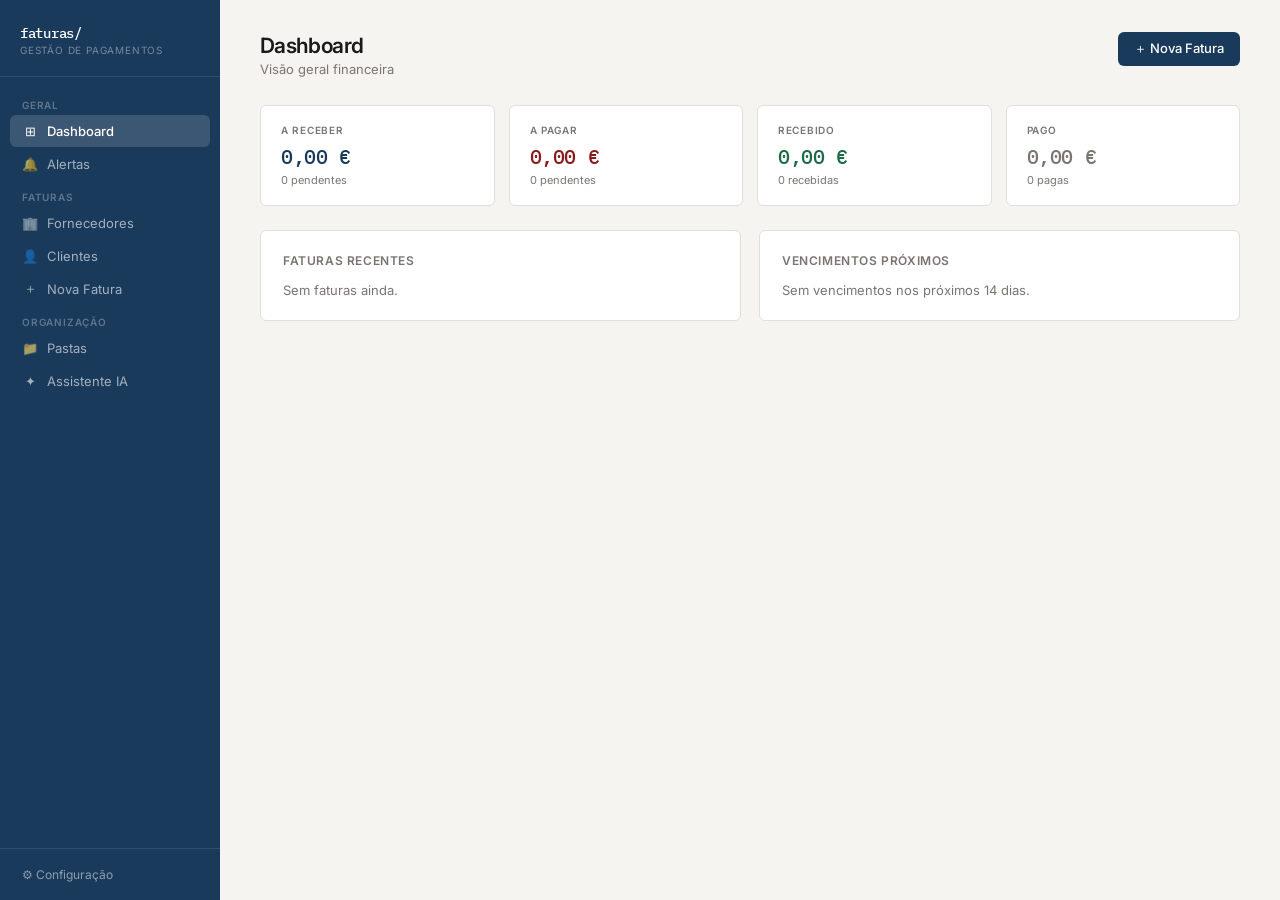
<file: faturas (1).html>
<!DOCTYPE html>
<html lang="pt">
<head>
<meta charset="UTF-8">
<meta name="viewport" content="width=device-width, initial-scale=1.0">
<title>Faturas</title>
<style>
@import url('https://fonts.googleapis.com/css2?family=IBM+Plex+Mono:wght@400;500&family=Inter:wght@300;400;500;600;700&display=swap');
*,*::before,*::after{box-sizing:border-box;margin:0;padding:0}
:root{
  --bg:#F5F4F0;--surface:#fff;--border:#E2DFD8;--text:#1A1A1A;--muted:#7A7570;
  --accent:#1A3A5C;--accent-light:#E8EEF5;--accent-border:#C5D5E8;
  --green:#1B6B45;--green-bg:#E8F5EE;--green-border:rgba(27,107,69,.3);
  --red:#8B1A1A;--red-bg:#F5E8E8;--red-border:rgba(139,26,26,.3);
  --amber:#7A4F00;--amber-bg:#FDF3DC;--amber-border:rgba(122,79,0,.3);
  --cyan:#0E6B8A;--cyan-bg:#E0F4FA;--cyan-border:rgba(14,107,138,.3);
  --purple:#4A2080;--purple-bg:#EEE8F8;--purple-border:rgba(74,32,128,.3);
  --mono:'IBM Plex Mono',monospace;--sans:'Inter',sans-serif;--r:6px;
}
body{font-family:var(--sans);background:var(--bg);color:var(--text);min-height:100vh;font-size:14px}
.app{display:flex;min-height:100vh}
nav{width:220px;background:var(--accent);display:flex;flex-direction:column;position:fixed;top:0;left:0;bottom:0}
.nav-logo{padding:24px 20px 20px;border-bottom:1px solid rgba(255,255,255,.1)}
.nav-logo span{font-family:var(--mono);font-size:14px;font-weight:500;color:#fff;letter-spacing:-.02em}
.nav-logo small{display:block;font-size:10px;color:rgba(255,255,255,.4);margin-top:2px;letter-spacing:.08em;text-transform:uppercase}
.nav-items{padding:12px 10px;flex:1;overflow-y:auto}
.nav-group{font-size:10px;font-weight:600;color:rgba(255,255,255,.3);letter-spacing:.08em;text-transform:uppercase;padding:10px 12px 4px}
.nav-item{display:flex;align-items:center;gap:9px;padding:8px 12px;border-radius:var(--r);color:rgba(255,255,255,.6);cursor:pointer;font-size:13px;transition:all .15s;margin-bottom:1px}
.nav-item:hover{background:rgba(255,255,255,.08);color:#fff}
.nav-item.active{background:rgba(255,255,255,.15);color:#fff;font-weight:500}
.nav-item .ic{width:16px;height:16px;display:flex;align-items:center;justify-content:center;font-size:13px;flex-shrink:0}
.nav-badge{margin-left:auto;background:rgba(255,255,255,.15);color:rgba(255,255,255,.8);border-radius:99px;padding:1px 7px;font-size:10px;font-weight:600}
.nav-badge.red{background:rgba(239,68,68,.3);color:#fca5a5}
.nav-bottom{padding:10px;border-top:1px solid rgba(255,255,255,.1)}
.nav-settings{display:flex;align-items:center;gap:8px;padding:8px 12px;border-radius:var(--r);color:rgba(255,255,255,.5);cursor:pointer;font-size:12px;transition:all .15s}
.nav-settings:hover{color:rgba(255,255,255,.9);background:rgba(255,255,255,.08)}
main{margin-left:220px;flex:1;padding:32px 40px;max-width:calc(1200px + 220px)}
.page{display:none}.page.active{display:block}
.page-header{display:flex;align-items:baseline;justify-content:space-between;margin-bottom:28px}
.page-title{font-size:21px;font-weight:600;letter-spacing:-.03em}
.page-sub{font-size:13px;color:var(--muted);margin-top:3px}
.btn{display:inline-flex;align-items:center;gap:6px;padding:8px 16px;border-radius:var(--r);font-size:13px;font-weight:500;cursor:pointer;border:none;transition:all .15s;font-family:var(--sans);text-decoration:none}
.btn-primary{background:var(--accent);color:#fff}.btn-primary:hover{background:#142d4a}
.btn-ghost{background:transparent;color:var(--muted);border:1px solid var(--border)}.btn-ghost:hover{border-color:#bbb;color:var(--text)}
.btn-danger{background:var(--red-bg);color:var(--red);border:1px solid var(--red-border)}.btn-danger:hover{opacity:.85}
.btn-sm{padding:5px 11px;font-size:12px}
.card{background:var(--surface);border:1px solid var(--border);border-radius:var(--r);padding:22px}
.metrics{display:grid;grid-template-columns:repeat(4,1fr);gap:14px;margin-bottom:24px}
.metric{background:var(--surface);border:1px solid var(--border);border-radius:var(--r);padding:18px 20px}
.metric-label{font-size:10px;font-weight:600;color:var(--muted);text-transform:uppercase;letter-spacing:.07em;margin-bottom:7px}
.metric-value{font-family:var(--mono);font-size:20px;font-weight:500;letter-spacing:-.02em}
.metric-count{font-size:11px;color:var(--muted);margin-top:3px}
.c-blue{color:var(--accent)}.c-red{color:var(--red)}.c-green{color:var(--green)}.c-muted{color:var(--muted)}.c-amber{color:var(--amber)}.c-cyan{color:var(--cyan)}.c-purple{color:var(--purple)}
.badge{display:inline-block;padding:2px 8px;border-radius:20px;font-size:11px;font-weight:500}
.badge-pago,.badge-recebida,.badge-recebido{background:var(--green-bg);color:var(--green);border:1px solid var(--green-border)}
.badge-pendente{background:var(--amber-bg);color:var(--amber);border:1px solid var(--amber-border)}
.badge-vencido{background:var(--red-bg);color:var(--red);border:1px solid var(--red-border)}
.badge-aprovada{background:var(--purple-bg);color:var(--purple);border:1px solid var(--purple-border)}
.badge-aguarda{background:var(--cyan-bg);color:var(--cyan);border:1px solid var(--cyan-border)}
.badge-fornecedor{background:var(--accent-light);color:var(--accent);border:1px solid var(--accent-border)}
.badge-cliente{background:var(--cyan-bg);color:var(--cyan);border:1px solid var(--cyan-border)}
.due-now{background:var(--red-bg);color:var(--red);border:1px solid var(--red-border);border-radius:99px;padding:1px 7px;font-size:10px;font-weight:600}
.due-soon{background:var(--amber-bg);color:var(--amber);border:1px solid var(--amber-border);border-radius:99px;padding:1px 7px;font-size:10px;font-weight:600}
.due-ok{background:var(--cyan-bg);color:var(--cyan);border:1px solid var(--cyan-border);border-radius:99px;padding:1px 7px;font-size:10px;font-weight:600}
.table-wrap{overflow-x:auto}
table{width:100%;border-collapse:collapse}
thead th{text-align:left;font-size:11px;font-weight:500;color:var(--muted);text-transform:uppercase;letter-spacing:.05em;padding:10px 14px;border-bottom:1px solid var(--border);white-space:nowrap}
tbody tr{border-bottom:1px solid var(--border);transition:background .1s}
tbody tr:last-child{border-bottom:none}
tbody tr:hover{background:#FAFAF8}
td{padding:10px 14px;font-size:13px;color:var(--text);white-space:nowrap}
td.mono{font-family:var(--mono);font-size:12px}
.filters{display:flex;gap:8px;margin-bottom:14px;flex-wrap:wrap;align-items:center}
.fsel,.finp{padding:7px 10px;border:1px solid var(--border);border-radius:var(--r);font-size:13px;font-family:var(--sans);background:var(--surface);color:var(--text);outline:none;transition:border .15s}
.fsel:focus,.finp:focus{border-color:var(--accent)}
.finp{width:200px}
.form-grid{display:grid;grid-template-columns:1fr 1fr;gap:14px}
.form-group{display:flex;flex-direction:column;gap:4px}
.form-group.full{grid-column:1/-1}
label{font-size:11px;font-weight:600;color:var(--muted);text-transform:uppercase;letter-spacing:.04em}
input,select,textarea{padding:8px 11px;border:1px solid var(--border);border-radius:var(--r);font-size:13px;font-family:var(--sans);color:var(--text);outline:none;transition:border .15s;background:var(--surface)}
input:focus,select:focus,textarea:focus{border-color:var(--accent)}
textarea{resize:vertical;min-height:64px}
.upload-zone{border:2px dashed var(--border);border-radius:var(--r);padding:36px;text-align:center;cursor:pointer;transition:all .2s;background:var(--surface);margin-bottom:20px}
.upload-zone:hover,.upload-zone.drag{border-color:var(--accent);background:var(--accent-light)}
.loading{display:none;align-items:center;gap:10px;padding:14px 0;color:var(--muted);font-size:13px}
.loading.show{display:flex}
.spinner{width:16px;height:16px;border:2px solid var(--border);border-top-color:var(--accent);border-radius:50%;animation:spin .7s linear infinite}
@keyframes spin{to{transform:rotate(360deg)}}
.toast{position:fixed;bottom:24px;right:24px;background:var(--text);color:#fff;padding:10px 18px;border-radius:var(--r);font-size:13px;font-weight:500;transform:translateY(80px);opacity:0;transition:all .25s;z-index:9999}
.toast.show{transform:translateY(0);opacity:1}
.toast.success{background:var(--green)}
.toast.error{background:var(--red)}
.toast.warn{background:var(--amber)}
.modal-overlay{display:none;position:fixed;inset:0;background:rgba(0,0,0,.45);z-index:500;align-items:center;justify-content:center}
.modal-overlay.show{display:flex}
.modal{background:var(--surface);border-radius:10px;padding:26px;width:520px;max-width:95vw;max-height:90vh;overflow-y:auto}
.modal-wide{width:680px}
.modal-title{font-size:16px;font-weight:600;margin-bottom:18px}
.modal-actions{display:flex;gap:10px;justify-content:flex-end;margin-top:22px}
.two-col{display:grid;grid-template-columns:1fr 1fr;gap:18px}
.three-col{display:grid;grid-template-columns:1fr 1fr 1fr;gap:14px}
.dup-warning{background:var(--amber-bg);border:1px solid var(--amber-border);border-radius:var(--r);padding:12px 16px;margin-bottom:16px;font-size:13px;color:var(--amber)}
.folder-chip{display:inline-flex;align-items:center;gap:5px;padding:3px 10px;border-radius:99px;font-size:11px;font-weight:500;cursor:pointer;border:1px solid transparent}
.folder-chip:hover{opacity:.8}
.empty{text-align:center;padding:50px 20px;color:var(--muted)}
.empty-icon{font-size:36px;margin-bottom:10px}
.empty h3{font-size:15px;font-weight:500;color:var(--text);margin-bottom:5px}
.empty p{font-size:13px}
.icon-btn{background:none;border:none;cursor:pointer;padding:4px 6px;border-radius:4px;color:var(--muted);transition:all .15s;font-size:13px}
.icon-btn:hover{background:var(--border);color:var(--text)}
.wf-steps{display:flex;align-items:center;gap:0;margin:12px 0}
.wf-step{flex:1;text-align:center;padding:6px 4px;font-size:11px;font-weight:500;color:var(--muted);border:1px solid var(--border);background:var(--bg);cursor:pointer;transition:all .15s;position:relative}
.wf-step:first-child{border-radius:var(--r) 0 0 var(--r)}
.wf-step:last-child{border-radius:0 var(--r) var(--r) 0}
.wf-step:not(:last-child){border-right:none}
.wf-step.active{background:var(--accent);color:#fff;border-color:var(--accent);z-index:1}
.wf-step:hover:not(.active){background:var(--accent-light)}
.chat-wrap{display:flex;flex-direction:column;height:calc(100vh - 200px);min-height:400px}
.chat-msgs{flex:1;overflow-y:auto;padding:16px;display:flex;flex-direction:column;gap:10px;background:var(--bg);border-radius:var(--r);border:1px solid var(--border);margin-bottom:12px}
.chat-msg{max-width:80%;padding:10px 14px;border-radius:var(--r);font-size:13px;line-height:1.5}
.chat-msg.ai{background:var(--surface);border:1px solid var(--border);align-self:flex-start}
.chat-msg.user{background:var(--accent);color:#fff;align-self:flex-end}
.chat-input-row{display:flex;gap:10px}
.chat-input-row input{flex:1}
.folder-grid{display:grid;grid-template-columns:repeat(auto-fill,minmax(160px,1fr));gap:12px;margin-top:16px}
.folder-card{background:var(--surface);border:1px solid var(--border);border-radius:var(--r);padding:16px;cursor:pointer;transition:all .2s;position:relative}
.folder-card:hover{border-color:var(--accent)}
.folder-card .fc-icon{font-size:24px;margin-bottom:8px}
.folder-card .fc-name{font-size:13px;font-weight:600;color:var(--text)}
.folder-card .fc-count{font-size:11px;color:var(--muted);margin-top:3px}
.folder-card .fc-del{position:absolute;top:8px;right:8px;display:none}
.folder-card:hover .fc-del{display:block}
.alert-row{display:flex;align-items:center;justify-content:space-between;padding:10px 0;border-bottom:1px solid var(--border)}
.alert-row:last-child{border-bottom:none}
</style>
</head>
<body>
<div class="app">
<nav>
  <div class="nav-logo"><span>faturas/</span><small>gestão de pagamentos</small></div>
  <div class="nav-items">
    <div class="nav-group">Geral</div>
    <div class="nav-item active" onclick="nav('dashboard')"><span class="ic">⊞</span> Dashboard</div>
    <div class="nav-item" onclick="nav('alertas')" id="nav-alertas"><span class="ic">🔔</span> Alertas <span class="nav-badge red" id="badge-alertas" style="display:none">0</span></div>
    <div class="nav-group">Faturas</div>
    <div class="nav-item" onclick="nav('fornecedores')"><span class="ic">🏢</span> Fornecedores</div>
    <div class="nav-item" onclick="nav('clientes')"><span class="ic">👤</span> Clientes</div>
    <div class="nav-item" onclick="nav('nova')"><span class="ic">＋</span> Nova Fatura</div>
    <div class="nav-group">Organização</div>
    <div class="nav-item" onclick="nav('pastas')"><span class="ic">📁</span> Pastas</div>
    <div class="nav-item" onclick="nav('assistente')"><span class="ic">✦</span> Assistente IA</div>
  </div>
  <div class="nav-bottom">
    <div class="nav-settings" onclick="nav('config')">⚙ Configuração</div>
  </div>
</nav>

<main>

<!-- DASHBOARD -->
<div id="page-dashboard" class="page active">
  <div class="page-header">
    <div><div class="page-title">Dashboard</div><div class="page-sub">Visão geral financeira</div></div>
    <button class="btn btn-primary" onclick="nav('nova')">＋ Nova Fatura</button>
  </div>
  <div class="metrics">
    <div class="metric"><div class="metric-label">A Receber</div><div class="metric-value c-blue" id="m-receber">0,00 €</div><div class="metric-count" id="m-receber-n">—</div></div>
    <div class="metric"><div class="metric-label">A Pagar</div><div class="metric-value c-red" id="m-pagar">0,00 €</div><div class="metric-count" id="m-pagar-n">—</div></div>
    <div class="metric"><div class="metric-label">Recebido</div><div class="metric-value c-green" id="m-recebido">0,00 €</div><div class="metric-count" id="m-recebido-n">—</div></div>
    <div class="metric"><div class="metric-label">Pago</div><div class="metric-value c-muted" id="m-pago">0,00 €</div><div class="metric-count" id="m-pago-n">—</div></div>
  </div>
  <div class="two-col">
    <div class="card"><div style="font-size:12px;font-weight:600;color:var(--muted);text-transform:uppercase;letter-spacing:.05em;margin-bottom:14px">Faturas Recentes</div><div id="dash-recent"></div></div>
    <div class="card"><div style="font-size:12px;font-weight:600;color:var(--muted);text-transform:uppercase;letter-spacing:.05em;margin-bottom:14px">Vencimentos Próximos</div><div id="dash-venc"></div></div>
  </div>
</div>

<!-- ALERTAS -->
<div id="page-alertas" class="page">
  <div class="page-header"><div><div class="page-title">Alertas</div><div class="page-sub">Faturas que precisam de atenção</div></div></div>
  <div class="card"><div id="alertas-list"></div></div>
</div>

<!-- FORNECEDORES -->
<div id="page-fornecedores" class="page">
  <div class="page-header">
    <div><div class="page-title">Fornecedores</div><div class="page-sub" id="forn-count">0 faturas</div></div>
    <button class="btn btn-primary" onclick="openManual('fornecedor')">＋ Manual</button>
  </div>
  <div class="filters">
    <select class="fsel" id="ff-estado" onchange="renderForn()"><option value="">Todos os estados</option><option value="pendente">Pendente</option><option value="aguarda">Ag. Aprovação</option><option value="aprovada">Aprovada</option><option value="pago">Pago</option><option value="vencido">Vencido</option></select>
    <select class="fsel" id="ff-pasta" onchange="renderForn()"><option value="">Todas as pastas</option></select>
    <input class="finp" id="ff-search" placeholder="Pesquisar…" oninput="renderForn()">
  </div>
  <div class="card" style="padding:0;overflow:hidden">
    <div class="table-wrap">
      <table><thead><tr><th>Estado</th><th>Nº Fatura</th><th>Fornecedor</th><th>NIF</th><th>Emissão</th><th>Vencimento</th><th>Total</th><th>Pasta</th><th></th></tr></thead>
      <tbody id="forn-body"></tbody></table>
    </div>
    <div id="forn-empty" class="empty" style="display:none"><div class="empty-icon">🏢</div><h3>Sem faturas de fornecedores</h3><p>Adiciona a primeira fatura.</p></div>
  </div>
</div>

<!-- CLIENTES -->
<div id="page-clientes" class="page">
  <div class="page-header">
    <div><div class="page-title">Clientes</div><div class="page-sub" id="cli-count">0 faturas</div></div>
    <button class="btn btn-primary" onclick="openManual('cliente')">＋ Manual</button>
  </div>
  <div class="filters">
    <select class="fsel" id="cf-estado" onchange="renderCli()"><option value="">Todos os estados</option><option value="pendente">Pendente</option><option value="recebido">Recebido</option><option value="vencido">Vencido</option></select>
    <select class="fsel" id="cf-pasta" onchange="renderCli()"><option value="">Todas as pastas</option></select>
    <input class="finp" id="cf-search" placeholder="Pesquisar…" oninput="renderCli()">
  </div>
  <div class="card" style="padding:0;overflow:hidden">
    <div class="table-wrap">
      <table><thead><tr><th>Estado</th><th>Nº Fatura</th><th>Cliente</th><th>NIF</th><th>Emissão</th><th>Vencimento</th><th>Total</th><th>Pasta</th><th></th></tr></thead>
      <tbody id="cli-body"></tbody></table>
    </div>
    <div id="cli-empty" class="empty" style="display:none"><div class="empty-icon">👤</div><h3>Sem faturas de clientes</h3><p>Adiciona a primeira fatura.</p></div>
  </div>
</div>

<!-- NOVA FATURA -->
<div id="page-nova" class="page">
  <div class="page-header"><div><div class="page-title">Nova Fatura</div><div class="page-sub">Upload de PDF ou introdução manual</div></div></div>
  <div class="card" style="margin-bottom:18px">
    <div style="margin-bottom:16px">
      <label style="display:block;margin-bottom:8px">Tipo</label>
      <div style="display:flex;gap:16px">
        <label style="display:flex;align-items:center;gap:6px;cursor:pointer;font-size:13px;font-weight:400;text-transform:none;letter-spacing:0;color:var(--text)"><input type="radio" name="novo-tipo" value="fornecedor" checked style="width:auto;padding:0;border:none"> Fornecedor (recebida)</label>
        <label style="display:flex;align-items:center;gap:6px;cursor:pointer;font-size:13px;font-weight:400;text-transform:none;letter-spacing:0;color:var(--text)"><input type="radio" name="novo-tipo" value="cliente" style="width:auto;padding:0;border:none"> Cliente (emitida)</label>
      </div>
    </div>
    <div class="upload-zone" id="upload-zone" onclick="document.getElementById('file-inp').click()" ondragover="dragOver(event)" ondragleave="dragLeave()" ondrop="dropFile(event)">
      <div style="font-size:28px;margin-bottom:8px">📄</div>
      <div style="font-size:14px;font-weight:500">Arrasta o PDF ou clica para selecionar</div>
      <div style="font-size:12px;color:var(--muted);margin-top:4px">Apenas ficheiros PDF</div>
    </div>
    <input type="file" id="file-inp" accept=".pdf" style="display:none" onchange="handleFile(this.files[0])">
    <div class="loading" id="loading-ext"><div class="spinner"></div> A extrair dados com IA…</div>
  </div>
  <div id="dup-warn" class="dup-warning" style="display:none">⚠️ Possível duplicado detectado — verifica os dados antes de guardar.</div>
  <div id="extracted-box" style="display:none">
    <div class="card">
      <div style="font-size:12px;font-weight:600;color:var(--accent);margin-bottom:16px;display:flex;align-items:center;gap:6px">✓ Dados extraídos — confirma e corrige se necessário</div>
      <div class="form-grid">
        <div class="form-group"><label>Número da Fatura</label><input id="f-num" type="text"></div>
        <div class="form-group"><label>Entidade</label><input id="f-ent" type="text"></div>
        <div class="form-group"><label>NIF</label><input id="f-nif" type="text"></div>
        <div class="form-group"><label>Pasta</label><select id="f-pasta"><option value="">Sem pasta</option></select></div>
        <div class="form-group"><label>Data de Emissão</label><input id="f-emissao" type="text" placeholder="DD/MM/AAAA"></div>
        <div class="form-group"><label>Data de Vencimento</label><input id="f-venc" type="text" placeholder="DD/MM/AAAA"></div>
        <div class="form-group"><label>Base Tributável (€)</label><input id="f-base" type="text"></div>
        <div class="form-group"><label>IVA (€)</label><input id="f-iva" type="text"></div>
        <div class="form-group"><label>Total (€)</label><input id="f-total" type="text"></div>
        <div class="form-group"><label>Estado</label>
          <select id="f-estado"><option value="pendente">Pendente</option><option value="aguarda">Ag. Aprovação</option><option value="aprovada">Aprovada</option><option value="pago">Pago</option></select>
        </div>
        <div class="form-group full"><label>Notas</label><textarea id="f-notas"></textarea></div>
      </div>
      <div style="display:flex;gap:10px;margin-top:16px">
        <button class="btn btn-primary" onclick="saveFromPDF()">Guardar Fatura</button>
        <button class="btn btn-ghost" onclick="resetUpload()">Cancelar</button>
      </div>
    </div>
  </div>
  <div style="margin-top:10px"><button class="btn btn-ghost btn-sm" onclick="openManual(document.querySelector('[name=novo-tipo]:checked').value)">✏️ Introduzir manualmente</button></div>
</div>

<!-- PASTAS -->
<div id="page-pastas" class="page">
  <div class="page-header">
    <div><div class="page-title">Pastas</div><div class="page-sub">Organiza as faturas por categoria</div></div>
    <button class="btn btn-primary" onclick="openModalPasta()">＋ Nova Pasta</button>
  </div>
  <div id="pasta-grid" class="folder-grid"></div>
  <div id="pasta-empty" class="empty" style="display:none"><div class="empty-icon">📁</div><h3>Sem pastas criadas</h3><p>Cria categorias como "EDP", "Contabilidade", "Clientes".</p></div>
</div>

<!-- ASSISTENTE -->
<div id="page-assistente" class="page">
  <div class="page-header"><div><div class="page-title">Assistente IA</div><div class="page-sub">Pergunta sobre faturas, cash flow ou pendentes</div></div></div>
  <div class="chat-wrap">
    <div class="chat-msgs" id="chat-msgs"></div>
    <div class="chat-input-row">
      <input type="text" id="chat-inp" placeholder="Ex: Quanto tenho pendente este mês?" onkeydown="if(event.key==='Enter')sendChat()">
      <button class="btn btn-primary" onclick="sendChat()" id="chat-btn">Enviar</button>
    </div>
  </div>
</div>

<!-- CONFIG -->
<div id="page-config" class="page">
  <div class="page-header"><div><div class="page-title">Configuração</div><div class="page-sub">API Key e dados</div></div></div>
  <div class="card">
    <div style="margin-bottom:24px">
      <div style="font-size:14px;font-weight:600;margin-bottom:10px;padding-bottom:8px;border-bottom:1px solid var(--border)">Anthropic API Key</div>
      <p style="font-size:13px;color:var(--muted);margin-bottom:12px">Necessária para extração automática de PDFs e Assistente IA. Obtém em <a href="https://console.anthropic.com" target="_blank" style="color:var(--accent)">console.anthropic.com</a></p>
      <div style="display:flex;gap:10px">
        <input type="password" id="cfg-key" placeholder="sk-ant-…" style="flex:1;max-width:400px">
        <button class="btn btn-primary" onclick="saveConfig()">Guardar</button>
      </div>
      <div id="cfg-status" style="font-size:12px;color:var(--muted);margin-top:8px"></div>
    </div>
    <div>
      <div style="font-size:14px;font-weight:600;margin-bottom:10px;padding-bottom:8px;border-bottom:1px solid var(--border)">Dados</div>
      <p style="font-size:13px;color:var(--muted);margin-bottom:12px">Tudo guardado localmente no teu browser.</p>
      <div style="display:flex;gap:10px">
        <button class="btn btn-ghost btn-sm" onclick="exportCSV()">⬇ Exportar CSV</button>
        <button class="btn btn-danger btn-sm" onclick="clearAll()">🗑 Apagar tudo</button>
      </div>
    </div>
  </div>
</div>

</main>
</div>

<!-- MODAL: Manual entry -->
<div class="modal-overlay" id="modal-manual">
  <div class="modal modal-wide">
    <div class="modal-title" id="modal-manual-title">Nova Fatura</div>
    <input type="hidden" id="m-tipo">
    <input type="hidden" id="m-edit-id">
    <div class="form-grid">
      <div class="form-group"><label>Entidade</label><input id="m-ent" type="text"></div>
      <div class="form-group"><label>NIF</label><input id="m-nif" type="text"></div>
      <div class="form-group"><label>Número da Fatura</label><input id="m-num" type="text"></div>
      <div class="form-group"><label>Pasta</label><select id="m-pasta"><option value="">Sem pasta</option></select></div>
      <div class="form-group"><label>Data de Emissão</label><input id="m-emissao" type="text" placeholder="DD/MM/AAAA"></div>
      <div class="form-group"><label>Data de Vencimento</label><input id="m-venc" type="text" placeholder="DD/MM/AAAA"></div>
      <div class="form-group"><label>Base Tributável (€)</label><input id="m-base" type="text"></div>
      <div class="form-group"><label>IVA (€)</label><input id="m-iva" type="text"></div>
      <div class="form-group"><label>Total (€)</label><input id="m-total" type="text"></div>
      <div class="form-group"><label>Estado</label>
        <select id="m-estado"><option value="pendente">Pendente</option><option value="aguarda">Ag. Aprovação</option><option value="aprovada">Aprovada</option><option value="pago">Pago / Recebido</option></select>
      </div>
      <div class="form-group full"><label>Notas</label><textarea id="m-notas"></textarea></div>
    </div>
    <div class="modal-actions">
      <button class="btn btn-ghost" onclick="closeModal('modal-manual')">Cancelar</button>
      <button class="btn btn-primary" onclick="saveManual()">Guardar</button>
    </div>
  </div>
</div>

<!-- MODAL: Pasta -->
<div class="modal-overlay" id="modal-pasta">
  <div class="modal">
    <div class="modal-title">Nova Pasta</div>
    <div class="form-grid">
      <div class="form-group"><label>Nome</label><input id="p-nome" type="text" placeholder="Ex: EDP, Contabilidade"></div>
      <div class="form-group"><label>Ícone</label>
        <select id="p-icon">
          <option>📁</option><option>🏢</option><option>⚡</option><option>💧</option><option>🌐</option>
          <option>🚗</option><option>💼</option><option>🏥</option><option>📦</option><option>🔧</option>
          <option>🎯</option><option>💡</option><option>🏠</option><option>🛒</option><option>📊</option>
        </select>
      </div>
      <div class="form-group full"><label>Cor</label>
        <div id="p-cor-opts" style="display:flex;gap:8px;flex-wrap:wrap;margin-top:4px"></div>
        <input type="hidden" id="p-cor">
      </div>
    </div>
    <div class="modal-actions">
      <button class="btn btn-ghost" onclick="closeModal('modal-pasta')">Cancelar</button>
      <button class="btn btn-primary" onclick="savePasta()">Criar Pasta</button>
    </div>
  </div>
</div>

<!-- MODAL: Workflow -->
<div class="modal-overlay" id="modal-wf">
  <div class="modal">
    <div class="modal-title" id="wf-title">Atualizar Estado</div>
    <input type="hidden" id="wf-id">
    <input type="hidden" id="wf-tipo">
    <div class="wf-steps" id="wf-steps"></div>
    <div id="wf-date-row" style="margin-top:16px;display:none">
      <div class="form-group"><label>Data de Pagamento / Recebimento</label><input id="wf-date" type="text" placeholder="DD/MM/AAAA"></div>
    </div>
    <div class="modal-actions">
      <button class="btn btn-ghost" onclick="closeModal('modal-wf')">Cancelar</button>
      <button class="btn btn-primary" onclick="saveWF()">Guardar</button>
    </div>
  </div>
</div>

<div class="toast" id="toast"></div>

<script>
// ─── State ────────────────────────────────────────────────────────────────────
let invoices = JSON.parse(localStorage.getItem('fv_invoices') || '[]');
let pastas = JSON.parse(localStorage.getItem('fv_pastas') || '[]');
let config = JSON.parse(localStorage.getItem('fv_config') || '{}');
let chatHistory = [];

const PASTA_CORES = [
  {name:'Azul',bg:'#E8EEF5',text:'#1A3A5C',border:'rgba(26,58,92,.3)'},
  {name:'Verde',bg:'#E8F5EE',text:'#1B6B45',border:'rgba(27,107,69,.3)'},
  {name:'Vermelho',bg:'#F5E8E8',text:'#8B1A1A',border:'rgba(139,26,26,.3)'},
  {name:'Âmbar',bg:'#FDF3DC',text:'#7A4F00',border:'rgba(122,79,0,.3)'},
  {name:'Roxo',bg:'#EEE8F8',text:'#4A2080',border:'rgba(74,32,128,.3)'},
  {name:'Ciano',bg:'#E0F4FA',text:'#0E6B8A',border:'rgba(14,107,138,.3)'},
];
let selectedPastaCor = 0;

// ─── Helpers ──────────────────────────────────────────────────────────────────
const fmt = v => (parseFloat(String(v).replace(',','.')) || 0).toLocaleString('pt-PT',{minimumFractionDigits:2,maximumFractionDigits:2}) + ' €';
const toNum = v => parseFloat(String(v).replace(',','.')) || 0;
const today = () => { const d=new Date(); return `${String(d.getDate()).padStart(2,'0')}/${String(d.getMonth()+1).padStart(2,'0')}/${d.getFullYear()}`; };
const parseDate = s => { if(!s) return null; const [d,m,y]=s.split('/'); if(!d||!m||!y) return null; const dt=new Date(+y,+m-1,+d); return isNaN(dt)?null:dt; };
const daysDiff = s => { const d=parseDate(s); if(!d) return null; return Math.ceil((d - new Date().setHours(0,0,0,0)) / 86400000); };
const save = () => { localStorage.setItem('fv_invoices', JSON.stringify(invoices)); localStorage.setItem('fv_pastas', JSON.stringify(pastas)); };
const getPasta = id => pastas.find(p=>p.id===id) || null;
const isClient = inv => inv.tipo === 'cliente';
const isPaid = inv => inv.estado === 'pago';
const isOverdue = inv => { if(isPaid(inv)) return false; const d=daysDiff(inv.vencimento); return d !== null && d < 0; };

function dueBadge(inv) {
  if(isPaid(inv) || !inv.vencimento) return '';
  const d = daysDiff(inv.vencimento);
  if(d === null) return '';
  if(d < 0) return `<span class="due-now">Venceu há ${-d}d</span>`;
  if(d === 0) return `<span class="due-now">Vence hoje</span>`;
  if(d <= 3) return `<span class="due-soon">Vence em ${d}d</span>`;
  if(d <= 7) return `<span class="due-ok">Vence em ${d}d</span>`;
  return '';
}

function estadoBadge(inv) {
  const wf = inv.estado || 'pendente';
  if(wf === 'pago') return `<span class="badge badge-pago">${isClient(inv)?'Recebido':'Pago'}</span>`;
  if(wf === 'aprovada') return `<span class="badge badge-aprovada">Aprovada</span>`;
  if(wf === 'aguarda') return `<span class="badge badge-aguarda">Ag. Aprovação</span>`;
  if(isOverdue(inv)) return `<span class="badge badge-vencido">Vencido</span>`;
  return `<span class="badge badge-pendente">Pendente</span>`;
}

// ─── Toast ────────────────────────────────────────────────────────────────────
function toast(msg, type='') {
  const el = document.getElementById('toast');
  el.textContent = msg; el.className = 'toast show ' + type;
  setTimeout(() => el.classList.remove('show'), 3000);
}

// ─── Navigation ───────────────────────────────────────────────────────────────
function nav(name) {
  document.querySelectorAll('.page').forEach(p => p.classList.remove('active'));
  document.querySelectorAll('.nav-item').forEach(n => n.classList.remove('active'));
  const pg = document.getElementById('page-' + name);
  if(pg) pg.classList.add('active');
  const items = document.querySelectorAll('.nav-item');
  items.forEach(it => { if(it.getAttribute('onclick')?.includes("'"+name+"'")) it.classList.add('active'); });
  if(name === 'dashboard') renderDashboard();
  if(name === 'fornecedores') { populatePastaFilter('ff-pasta'); renderForn(); }
  if(name === 'clientes') { populatePastaFilter('cf-pasta'); renderCli(); }
  if(name === 'pastas') renderPastas();
  if(name === 'alertas') renderAlertas();
  if(name === 'config') loadConfig();
  if(name === 'assistente') initChat();
  if(name === 'nova') { populatePastaSelect('f-pasta'); resetUpload(); }
  updateAlertBadge();
}

// ─── Alerts badge ─────────────────────────────────────────────────────────────
function updateAlertBadge() {
  const ct = invoices.filter(i => !isPaid(i) && i.vencimento && daysDiff(i.vencimento) !== null && daysDiff(i.vencimento) <= 7).length;
  const badge = document.getElementById('badge-alertas');
  if(ct > 0) { badge.textContent = ct; badge.style.display = ''; }
  else badge.style.display = 'none';
}

// ─── Dashboard ────────────────────────────────────────────────────────────────
function renderDashboard() {
  const fornecedores = invoices.filter(i => !isClient(i));
  const clientes = invoices.filter(i => isClient(i));
  const aPagar = fornecedores.filter(i => !isPaid(i)).reduce((s,i) => s+toNum(i.total), 0);
  const aReceber = clientes.filter(i => !isPaid(i)).reduce((s,i) => s+toNum(i.total), 0);
  const pago = fornecedores.filter(isPaid).reduce((s,i) => s+toNum(i.total), 0);
  const recebido = clientes.filter(isPaid).reduce((s,i) => s+toNum(i.total), 0);
  document.getElementById('m-receber').textContent = fmt(aReceber);
  document.getElementById('m-pagar').textContent = fmt(aPagar);
  document.getElementById('m-recebido').textContent = fmt(recebido);
  document.getElementById('m-pago').textContent = fmt(pago);
  document.getElementById('m-receber-n').textContent = clientes.filter(i=>!isPaid(i)).length + ' pendentes';
  document.getElementById('m-pagar-n').textContent = fornecedores.filter(i=>!isPaid(i)).length + ' pendentes';
  document.getElementById('m-recebido-n').textContent = clientes.filter(isPaid).length + ' recebidas';
  document.getElementById('m-pago-n').textContent = fornecedores.filter(isPaid).length + ' pagas';

  const recent = [...invoices].sort((a,b) => (b.addedAt||'').localeCompare(a.addedAt||'')).slice(0,5);
  const recentEl = document.getElementById('dash-recent');
  recentEl.innerHTML = recent.length === 0 ? '<p style="color:var(--muted);font-size:13px">Sem faturas ainda.</p>' :
    recent.map(i => `<div style="display:flex;justify-content:space-between;align-items:center;padding:8px 0;border-bottom:1px solid var(--border)">
      <div><div style="font-size:13px;font-weight:500">${i.entidade||'—'}</div><div style="font-size:11px;color:var(--muted)">${i.numero||''} · ${isClient(i)?'Cliente':'Fornecedor'}</div></div>
      <div style="text-align:right"><div style="font-family:var(--mono);font-size:12px">${fmt(i.total)}</div>${estadoBadge(i)}</div>
    </div>`).join('');

  const upcoming = invoices.filter(i => !isPaid(i) && i.vencimento && daysDiff(i.vencimento) !== null && daysDiff(i.vencimento) <= 14 && daysDiff(i.vencimento) >= 0)
    .sort((a,b) => (parseDate(a.vencimento)||0) - (parseDate(b.vencimento)||0)).slice(0,6);
  const vencEl = document.getElementById('dash-venc');
  vencEl.innerHTML = upcoming.length === 0 ? '<p style="color:var(--muted);font-size:13px">Sem vencimentos nos próximos 14 dias.</p>' :
    upcoming.map(i => `<div class="alert-row">
      <div><div style="font-size:13px;font-weight:500">${i.entidade||'—'}</div><div style="font-size:11px;color:var(--muted)">${i.vencimento}</div></div>
      <div style="text-align:right;display:flex;flex-direction:column;align-items:flex-end;gap:3px"><div style="font-family:var(--mono);font-size:12px">${fmt(i.total)}</div>${dueBadge(i)}</div>
    </div>`).join('');
}

// ─── Fornecedores ─────────────────────────────────────────────────────────────
function renderForn() {
  const estado = document.getElementById('ff-estado')?.value || '';
  const pasta = document.getElementById('ff-pasta')?.value || '';
  const search = (document.getElementById('ff-search')?.value || '').toLowerCase();
  let data = invoices.filter(i => !isClient(i));
  if(estado === 'vencido') data = data.filter(isOverdue);
  else if(estado) data = data.filter(i => i.estado === estado);
  if(pasta) data = data.filter(i => String(i.pastaId||'') === pasta);
  if(search) data = data.filter(i => (i.entidade||'').toLowerCase().includes(search) || (i.numero||'').toLowerCase().includes(search));
  document.getElementById('forn-count').textContent = data.length + ' fatura' + (data.length!==1?'s':'');
  const body = document.getElementById('forn-body');
  const empty = document.getElementById('forn-empty');
  if(data.length === 0) { body.innerHTML = ''; empty.style.display='block'; return; }
  empty.style.display = 'none';
  const sorted = data.sort((a,b) => (b.addedAt||'').localeCompare(a.addedAt||''));
  body.innerHTML = sorted.map((inv, idx) => {
    const ri = invoices.indexOf(inv);
    const p = getPasta(inv.pastaId);
    const pChip = p ? `<span class="folder-chip" style="background:${p.cor.bg};color:${p.cor.text};border-color:${p.cor.border}">${p.icon} ${p.nome}</span>` : '<span style="color:var(--muted);font-size:12px">—</span>';
    return `<tr>
      <td>${estadoBadge(inv)} ${dueBadge(inv)}</td>
      <td class="mono">${inv.numero||'—'}</td>
      <td><strong style="font-weight:500">${inv.entidade||'—'}</strong></td>
      <td class="mono" style="color:var(--muted)">${inv.nif||'—'}</td>
      <td style="color:var(--muted)">${inv.emissao||'—'}</td>
      <td style="color:var(--muted)">${inv.vencimento||'—'}</td>
      <td class="mono"><strong>${fmt(inv.total)}</strong></td>
      <td>${pChip}</td>
      <td><div style="display:flex;gap:3px">
        <button class="icon-btn" title="Estado" onclick="openWF(${ri})">⇄</button>
        <button class="icon-btn" title="Editar" onclick="editInv(${ri})">✎</button>
        <button class="icon-btn" title="Apagar" onclick="delInv(${ri})">✕</button>
      </div></td>
    </tr>`;
  }).join('');
}

// ─── Clientes ─────────────────────────────────────────────────────────────────
function renderCli() {
  const estado = document.getElementById('cf-estado')?.value || '';
  const pasta = document.getElementById('cf-pasta')?.value || '';
  const search = (document.getElementById('cf-search')?.value || '').toLowerCase();
  let data = invoices.filter(isClient);
  if(estado === 'vencido') data = data.filter(isOverdue);
  else if(estado === 'recebido') data = data.filter(i => i.estado === 'pago');
  else if(estado === 'pendente') data = data.filter(i => i.estado !== 'pago');
  if(pasta) data = data.filter(i => String(i.pastaId||'') === pasta);
  if(search) data = data.filter(i => (i.entidade||'').toLowerCase().includes(search) || (i.numero||'').toLowerCase().includes(search));
  document.getElementById('cli-count').textContent = data.length + ' fatura' + (data.length!==1?'s':'');
  const body = document.getElementById('cli-body');
  const empty = document.getElementById('cli-empty');
  if(data.length === 0) { body.innerHTML = ''; empty.style.display='block'; return; }
  empty.style.display = 'none';
  const sorted = data.sort((a,b) => (b.addedAt||'').localeCompare(a.addedAt||''));
  body.innerHTML = sorted.map(inv => {
    const ri = invoices.indexOf(inv);
    const p = getPasta(inv.pastaId);
    const pChip = p ? `<span class="folder-chip" style="background:${p.cor.bg};color:${p.cor.text};border-color:${p.cor.border}">${p.icon} ${p.nome}</span>` : '<span style="color:var(--muted);font-size:12px">—</span>';
    const badgeLbl = inv.estado==='pago' ? '<span class="badge badge-recebido">Recebido</span>' : estadoBadge(inv);
    return `<tr>
      <td>${badgeLbl} ${dueBadge(inv)}</td>
      <td class="mono">${inv.numero||'—'}</td>
      <td><strong style="font-weight:500">${inv.entidade||'—'}</strong></td>
      <td class="mono" style="color:var(--muted)">${inv.nif||'—'}</td>
      <td style="color:var(--muted)">${inv.emissao||'—'}</td>
      <td style="color:var(--muted)">${inv.vencimento||'—'}</td>
      <td class="mono"><strong>${fmt(inv.total)}</strong></td>
      <td>${pChip}</td>
      <td><div style="display:flex;gap:3px">
        <button class="icon-btn" title="Estado" onclick="openWF(${ri})">⇄</button>
        <button class="icon-btn" title="Editar" onclick="editInv(${ri})">✎</button>
        <button class="icon-btn" title="Apagar" onclick="delInv(${ri})">✕</button>
      </div></td>
    </tr>`;
  }).join('');
}

// ─── Alertas ──────────────────────────────────────────────────────────────────
function renderAlertas() {
  const alerts = invoices.filter(i => !isPaid(i) && i.vencimento && daysDiff(i.vencimento) !== null && daysDiff(i.vencimento) <= 7)
    .sort((a,b) => (parseDate(a.vencimento)||0) - (parseDate(b.vencimento)||0));
  const el = document.getElementById('alertas-list');
  if(alerts.length === 0) { el.innerHTML = '<div class="empty"><div class="empty-icon">✓</div><h3>Sem alertas</h3><p>Não há vencimentos nos próximos 7 dias.</p></div>'; return; }
  el.innerHTML = alerts.map(inv => {
    const ri = invoices.indexOf(inv);
    return `<div class="alert-row">
      <div style="display:flex;align-items:center;gap:12px">
        <div style="font-size:20px">${isClient(inv)?'👤':'🏢'}</div>
        <div>
          <div style="font-size:13px;font-weight:500">${inv.entidade||'—'} <span style="font-weight:400;color:var(--muted);font-size:12px">${inv.numero||''}</span></div>
          <div style="font-size:11px;color:var(--muted)">Vencimento: ${inv.vencimento} · ${isClient(inv)?'Cliente':'Fornecedor'}</div>
        </div>
      </div>
      <div style="display:flex;align-items:center;gap:12px">
        <div style="text-align:right"><div style="font-family:var(--mono);font-size:13px;font-weight:500">${fmt(inv.total)}</div>${dueBadge(inv)}</div>
        <button class="btn btn-primary btn-sm" onclick="openWF(${ri});closeModal('modal-wf');;openWF(${ri})">Marcar pago</button>
      </div>
    </div>`;
  }).join('');
}

// ─── Pastas ───────────────────────────────────────────────────────────────────
function renderPastas() {
  const grid = document.getElementById('pasta-grid');
  const empty = document.getElementById('pasta-empty');
  if(pastas.length === 0) { grid.innerHTML=''; empty.style.display='block'; return; }
  empty.style.display='none';
  grid.innerHTML = pastas.map((p,idx) => {
    const ct = invoices.filter(i=>i.pastaId===p.id).length;
    return `<div class="folder-card" style="border-color:${p.cor.border};background:${p.cor.bg}">
      <button class="fc-del icon-btn" onclick="delPasta(${idx})" title="Apagar">✕</button>
      <div class="fc-icon">${p.icon}</div>
      <div class="fc-name" style="color:${p.cor.text}">${p.nome}</div>
      <div class="fc-count">${ct} fatura${ct!==1?'s':''}</div>
    </div>`;
  }).join('');
}

function openModalPasta() {
  selectedPastaCor = 0;
  const opts = document.getElementById('p-cor-opts');
  opts.innerHTML = PASTA_CORES.map((c,i) => `
    <div onclick="selectCor(${i})" id="cor-opt-${i}" style="width:26px;height:26px;border-radius:50%;background:${c.bg};border:2px solid ${i===0?c.text:c.border};cursor:pointer;transition:all .15s" title="${c.name}"></div>
  `).join('');
  document.getElementById('p-cor').value = '0';
  document.getElementById('p-nome').value = '';
  document.getElementById('modal-pasta').classList.add('show');
}

function selectCor(i) {
  selectedPastaCor = i;
  PASTA_CORES.forEach((c,j) => {
    const el = document.getElementById('cor-opt-'+j);
    if(el) el.style.border = '2px solid ' + (j===i ? c.text : c.border);
  });
}

function savePasta() {
  const nome = document.getElementById('p-nome').value.trim();
  if(!nome) { toast('Preenche o nome da pasta','error'); return; }
  const cor = PASTA_CORES[selectedPastaCor];
  const icon = document.getElementById('p-icon').value;
  pastas.push({id: Date.now(), nome, icon, cor});
  save();
  closeModal('modal-pasta');
  renderPastas();
  populatePastaFilter('ff-pasta');
  populatePastaFilter('cf-pasta');
  populatePastaSelect('f-pasta');
  populatePastaSelect('m-pasta');
  toast('Pasta criada!', 'success');
}

function delPasta(idx) {
  if(!confirm(`Apagar pasta "${pastas[idx].nome}"?`)) return;
  const id = pastas[idx].id;
  invoices = invoices.map(i => i.pastaId===id ? {...i, pastaId:null} : i);
  pastas.splice(idx, 1);
  save();
  renderPastas();
  toast('Pasta apagada');
}

function populatePastaFilter(selId) {
  const sel = document.getElementById(selId);
  if(!sel) return;
  const cur = sel.value;
  sel.innerHTML = '<option value="">Todas as pastas</option>' + pastas.map(p => `<option value="${p.id}">${p.icon} ${p.nome}</option>`).join('');
  sel.value = cur;
}

function populatePastaSelect(selId) {
  const sel = document.getElementById(selId);
  if(!sel) return;
  const cur = sel.value;
  sel.innerHTML = '<option value="">Sem pasta</option>' + pastas.map(p => `<option value="${p.id}">${p.icon} ${p.nome}</option>`).join('');
  sel.value = cur;
}

// ─── Upload ───────────────────────────────────────────────────────────────────
function dragOver(e) { e.preventDefault(); document.getElementById('upload-zone').classList.add('drag'); }
function dragLeave() { document.getElementById('upload-zone').classList.remove('drag'); }
function dropFile(e) { e.preventDefault(); dragLeave(); const f=e.dataTransfer.files[0]; if(f?.type==='application/pdf') handleFile(f); else toast('Apenas PDF','error'); }

async function handleFile(file) {
  if(!config.apiKey) { toast('Configura a API Key primeiro','error'); return; }
  document.getElementById('loading-ext').classList.add('show');
  document.getElementById('extracted-box').style.display = 'none';
  document.getElementById('dup-warn').style.display = 'none';
  try {
    const b64 = await toBase64(file);
    const data = await extractPDF(b64, config.apiKey);
    fillExtracted(data);
    checkDuplicate(data);
    document.getElementById('extracted-box').style.display = 'block';
  } catch(e) { toast('Erro na extração: ' + e.message, 'error'); }
  document.getElementById('loading-ext').classList.remove('show');
}

function toBase64(file) {
  return new Promise((res,rej) => { const r=new FileReader(); r.onload=()=>res(r.result.split(',')[1]); r.onerror=rej; r.readAsDataURL(file); });
}

async function extractPDF(b64, apiKey) {
  const resp = await fetch('https://api.anthropic.com/v1/messages', {
    method:'POST',
    headers:{'Content-Type':'application/json','x-api-key':apiKey,'anthropic-version':'2023-06-01','anthropic-dangerous-direct-browser-access':'true'},
    body:JSON.stringify({model:'claude-sonnet-4-6',max_tokens:1000,messages:[{role:'user',content:[
      {type:'document',source:{type:'base64',media_type:'application/pdf',data:b64}},
      {type:'text',text:'Analisa esta fatura. Responde APENAS com JSON válido sem markdown:\n{"numero":"","entidade":"","nif":"","emissao":"DD/MM/AAAA","vencimento":"DD/MM/AAAA ou vazio","base":"valor numérico","iva":"valor numérico","total":"valor numérico"}'}
    ]}]})
  });
  if(!resp.ok) { const e=await resp.json(); throw new Error(e.error?.message||'Erro API'); }
  const d = await resp.json();
  return JSON.parse(d.content[0].text.replace(/```json|```/g,'').trim());
}

function fillExtracted(data) {
  document.getElementById('f-num').value = data.numero||'';
  document.getElementById('f-ent').value = data.entidade||'';
  document.getElementById('f-nif').value = data.nif||'';
  document.getElementById('f-emissao').value = data.emissao||'';
  document.getElementById('f-venc').value = data.vencimento||'';
  document.getElementById('f-base').value = data.base||'';
  document.getElementById('f-iva').value = data.iva||'';
  document.getElementById('f-total').value = data.total||'';
  document.getElementById('f-estado').value = 'pendente';
}

function checkDuplicate(data) {
  const num = (data.numero||'').trim().toLowerCase();
  const ent = (data.entidade||'').trim().toLowerCase();
  if(!num && !ent) return;
  const dup = invoices.find(i =>
    (num && (i.numero||'').trim().toLowerCase() === num) ||
    (ent && (i.entidade||'').trim().toLowerCase() === ent && data.emissao && i.emissao === data.emissao)
  );
  if(dup) document.getElementById('dup-warn').style.display = 'block';
}

function saveFromPDF() {
  const tipo = document.querySelector('[name=novo-tipo]:checked').value;
  const inv = buildInv({
    tipo, numero: document.getElementById('f-num').value,
    entidade: document.getElementById('f-ent').value, nif: document.getElementById('f-nif').value,
    emissao: document.getElementById('f-emissao').value, vencimento: document.getElementById('f-venc').value,
    base: document.getElementById('f-base').value, iva: document.getElementById('f-iva').value,
    total: document.getElementById('f-total').value, estado: document.getElementById('f-estado').value,
    pastaId: document.getElementById('f-pasta').value || null, notas: document.getElementById('f-notas').value
  });
  invoices.push(inv); save();
  toast('Fatura guardada!', 'success');
  resetUpload();
  nav(tipo === 'cliente' ? 'clientes' : 'fornecedores');
}

function resetUpload() {
  document.getElementById('file-inp').value = '';
  document.getElementById('extracted-box').style.display = 'none';
  document.getElementById('dup-warn').style.display = 'none';
}

function buildInv(fields) {
  return { id: Date.now() + Math.random(), addedAt: new Date().toISOString(), ...fields, pastaId: fields.pastaId ? Number(fields.pastaId) : null };
}

// ─── Manual ───────────────────────────────────────────────────────────────────
function openManual(tipo, editIdx) {
  populatePastaSelect('m-pasta');
  document.getElementById('m-tipo').value = tipo;
  document.getElementById('modal-manual-title').textContent = (editIdx !== undefined ? 'Editar' : 'Nova') + ' Fatura — ' + (tipo==='cliente'?'Cliente':'Fornecedor');
  if(editIdx !== undefined) {
    const inv = invoices[editIdx];
    document.getElementById('m-edit-id').value = editIdx;
    document.getElementById('m-ent').value = inv.entidade||'';
    document.getElementById('m-nif').value = inv.nif||'';
    document.getElementById('m-num').value = inv.numero||'';
    document.getElementById('m-emissao').value = inv.emissao||'';
    document.getElementById('m-venc').value = inv.vencimento||'';
    document.getElementById('m-base').value = inv.base||'';
    document.getElementById('m-iva').value = inv.iva||'';
    document.getElementById('m-total').value = inv.total||'';
    document.getElementById('m-estado').value = inv.estado||'pendente';
    document.getElementById('m-pasta').value = inv.pastaId||'';
    document.getElementById('m-notas').value = inv.notas||'';
  } else {
    document.getElementById('m-edit-id').value = '';
    ['m-ent','m-nif','m-num','m-emissao','m-venc','m-base','m-iva','m-total','m-notas'].forEach(id => document.getElementById(id).value='');
    document.getElementById('m-estado').value = 'pendente';
    document.getElementById('m-pasta').value = '';
  }
  document.getElementById('modal-manual').classList.add('show');
}

function editInv(idx) { openManual(invoices[idx].tipo, idx); }

function saveManual() {
  const editIdxRaw = document.getElementById('m-edit-id').value;
  const tipo = document.getElementById('m-tipo').value;
  const fields = {
    tipo, entidade: document.getElementById('m-ent').value,
    nif: document.getElementById('m-nif').value, numero: document.getElementById('m-num').value,
    emissao: document.getElementById('m-emissao').value, vencimento: document.getElementById('m-venc').value,
    base: document.getElementById('m-base').value, iva: document.getElementById('m-iva').value,
    total: document.getElementById('m-total').value, estado: document.getElementById('m-estado').value,
    pastaId: document.getElementById('m-pasta').value ? Number(document.getElementById('m-pasta').value) : null,
    notas: document.getElementById('m-notas').value
  };
  if(!fields.entidade.trim()) { toast('Preenche a entidade','error'); return; }
  if(editIdxRaw !== '') {
    invoices[parseInt(editIdxRaw)] = { ...invoices[parseInt(editIdxRaw)], ...fields };
    toast('Fatura atualizada!', 'success');
  } else {
    // duplicate check
    const num = fields.numero.trim().toLowerCase();
    const ent = fields.entidade.trim().toLowerCase();
    const dup = num && invoices.find(i => (i.numero||'').trim().toLowerCase() === num && (i.entidade||'').trim().toLowerCase() === ent);
    if(dup && !confirm('Parece um duplicado. Guardar mesmo assim?')) return;
    invoices.push(buildInv(fields));
    toast('Fatura adicionada!', 'success');
  }
  save();
  closeModal('modal-manual');
  if(tipo === 'cliente') { nav('clientes'); } else { nav('fornecedores'); }
}

function delInv(idx) {
  if(!confirm('Apagar esta fatura?')) return;
  invoices.splice(idx, 1); save();
  renderForn(); renderCli();
  toast('Fatura apagada');
  updateAlertBadge();
}

// ─── Workflow ─────────────────────────────────────────────────────────────────
const WF_FORN = ['pendente','aguarda','aprovada','pago'];
const WF_FORN_LABELS = {pendente:'Pendente',aguarda:'Ag. Aprovação',aprovada:'Aprovada',pago:'Pago'};
const WF_CLI = ['pendente','pago'];
const WF_CLI_LABELS = {pendente:'Pendente',pago:'Recebido'};
let wfSelected = null;

function openWF(idx) {
  const inv = invoices[idx];
  const isCli = isClient(inv);
  const steps = isCli ? WF_CLI : WF_FORN;
  const labels = isCli ? WF_CLI_LABELS : WF_FORN_LABELS;
  wfSelected = inv.estado || 'pendente';
  document.getElementById('wf-id').value = idx;
  document.getElementById('wf-tipo').value = inv.tipo;
  document.getElementById('wf-title').textContent = `Estado — ${inv.entidade||''}`;
  const stepsEl = document.getElementById('wf-steps');
  stepsEl.innerHTML = steps.map(s => `<div class="wf-step ${s===wfSelected?'active':''}" onclick="selectWF('${s}',this)">${labels[s]}</div>`).join('');
  const dateRow = document.getElementById('wf-date-row');
  dateRow.style.display = wfSelected === 'pago' ? 'block' : 'none';
  document.getElementById('wf-date').value = today();
  document.getElementById('modal-wf').classList.add('show');
}

function selectWF(estado, el) {
  wfSelected = estado;
  document.querySelectorAll('.wf-step').forEach(s => s.classList.remove('active'));
  el.classList.add('active');
  document.getElementById('wf-date-row').style.display = estado === 'pago' ? 'block' : 'none';
}

function saveWF() {
  const idx = parseInt(document.getElementById('wf-id').value);
  invoices[idx].estado = wfSelected;
  if(wfSelected === 'pago') invoices[idx].dataPagamento = document.getElementById('wf-date').value;
  save();
  closeModal('modal-wf');
  renderForn(); renderCli(); renderDashboard(); updateAlertBadge();
  toast('Estado atualizado!', 'success');
}

// ─── Assistente ───────────────────────────────────────────────────────────────
function initChat() {
  const msgs = document.getElementById('chat-msgs');
  if(msgs.children.length === 0) {
    addChatMsg('ai', 'Olá! Sou o teu assistente financeiro. Pergunta-me sobre faturas pendentes, cash flow, vencimentos ou qualquer outra questão.');
  }
}

function addChatMsg(role, text) {
  const msgs = document.getElementById('chat-msgs');
  const div = document.createElement('div');
  div.className = 'chat-msg ' + role;
  div.textContent = text;
  msgs.appendChild(div);
  msgs.scrollTop = msgs.scrollHeight;
}

async function sendChat() {
  const inp = document.getElementById('chat-inp');
  const q = inp.value.trim();
  if(!q) return;
  if(!config.apiKey) { toast('Configura a API Key primeiro','error'); return; }
  inp.value = '';
  addChatMsg('user', q);
  document.getElementById('chat-btn').disabled = true;
  chatHistory.push({role:'user', content: q});

  // Build context
  const fornecedores = invoices.filter(i => !isClient(i));
  const clientes = invoices.filter(i => isClient(i));
  const aPagar = fornecedores.filter(i=>!isPaid(i)).reduce((s,i)=>s+toNum(i.total),0);
  const aReceber = clientes.filter(i=>!isPaid(i)).reduce((s,i)=>s+toNum(i.total),0);
  const vencidas = invoices.filter(isOverdue);
  const ctx = `Dados financeiros: A pagar: ${fmt(aPagar)} (${fornecedores.filter(i=>!isPaid(i)).length} faturas). A receber: ${fmt(aReceber)} (${clientes.filter(i=>!isPaid(i)).length} faturas). Vencidas: ${vencidas.length}. Pastas: ${pastas.map(p=>p.nome).join(', ')||'nenhuma'}. Total faturas: ${invoices.length}.`;

  try {
    const resp = await fetch('https://api.anthropic.com/v1/messages', {
      method:'POST',
      headers:{'Content-Type':'application/json','x-api-key':config.apiKey,'anthropic-version':'2023-06-01','anthropic-dangerous-direct-browser-access':'true'},
      body:JSON.stringify({
        model:'claude-sonnet-4-6', max_tokens:600,
        system: 'És um assistente financeiro para gestão de faturas de uma PME portuguesa. Responde em português europeu, de forma concisa e direta. ' + ctx,
        messages: chatHistory
      })
    });
    const d = await resp.json();
    const reply = d.content?.[0]?.text || 'Sem resposta.';
    chatHistory.push({role:'assistant', content: reply});
    addChatMsg('ai', reply);
  } catch(e) {
    addChatMsg('ai', 'Erro ao processar a pergunta.');
  }
  document.getElementById('chat-btn').disabled = false;
}

// ─── Modals ───────────────────────────────────────────────────────────────────
function closeModal(id) { document.getElementById(id).classList.remove('show'); }
document.querySelectorAll('.modal-overlay').forEach(m => {
  m.addEventListener('click', e => { if(e.target === m) m.classList.remove('show'); });
});
document.addEventListener('keydown', e => { if(e.key==='Escape') document.querySelectorAll('.modal-overlay.show').forEach(m=>m.classList.remove('show')); });

// ─── Config ───────────────────────────────────────────────────────────────────
function loadConfig() {
  if(config.apiKey) {
    document.getElementById('cfg-key').value = config.apiKey;
    document.getElementById('cfg-status').textContent = '✓ API Key configurada';
  }
}
function saveConfig() {
  config.apiKey = document.getElementById('cfg-key').value.trim();
  localStorage.setItem('fv_config', JSON.stringify(config));
  document.getElementById('cfg-status').textContent = '✓ Guardado';
  toast('Configuração guardada!', 'success');
}

// ─── Export ───────────────────────────────────────────────────────────────────
function exportCSV() {
  const h = ['Tipo','Número','Entidade','NIF','Emissão','Vencimento','Base','IVA','Total','Estado','Pasta','Notas'];
  const rows = invoices.map(i => {
    const p = getPasta(i.pastaId);
    return [i.tipo,i.numero,i.entidade,i.nif,i.emissao,i.vencimento,i.base,i.iva,i.total,i.estado,p?p.nome:'',i.notas]
      .map(v=>`"${(v||'').toString().replace(/"/g,'""')}"`).join(',');
  });
  const csv = [h.join(','), ...rows].join('\n');
  const a = document.createElement('a');
  a.href = URL.createObjectURL(new Blob(['\ufeff'+csv],{type:'text/csv;charset=utf-8'}));
  a.download = 'faturas.csv'; a.click();
}

function clearAll() {
  if(!confirm('Apagar TODAS as faturas e pastas? Não pode ser desfeito.')) return;
  invoices=[]; pastas=[];
  localStorage.removeItem('fv_invoices'); localStorage.removeItem('fv_pastas');
  renderDashboard(); updateAlertBadge();
  toast('Dados apagados');
}

// ─── Init ─────────────────────────────────────────────────────────────────────
renderDashboard();
updateAlertBadge();
</script>
</body>
</html>
</file>
